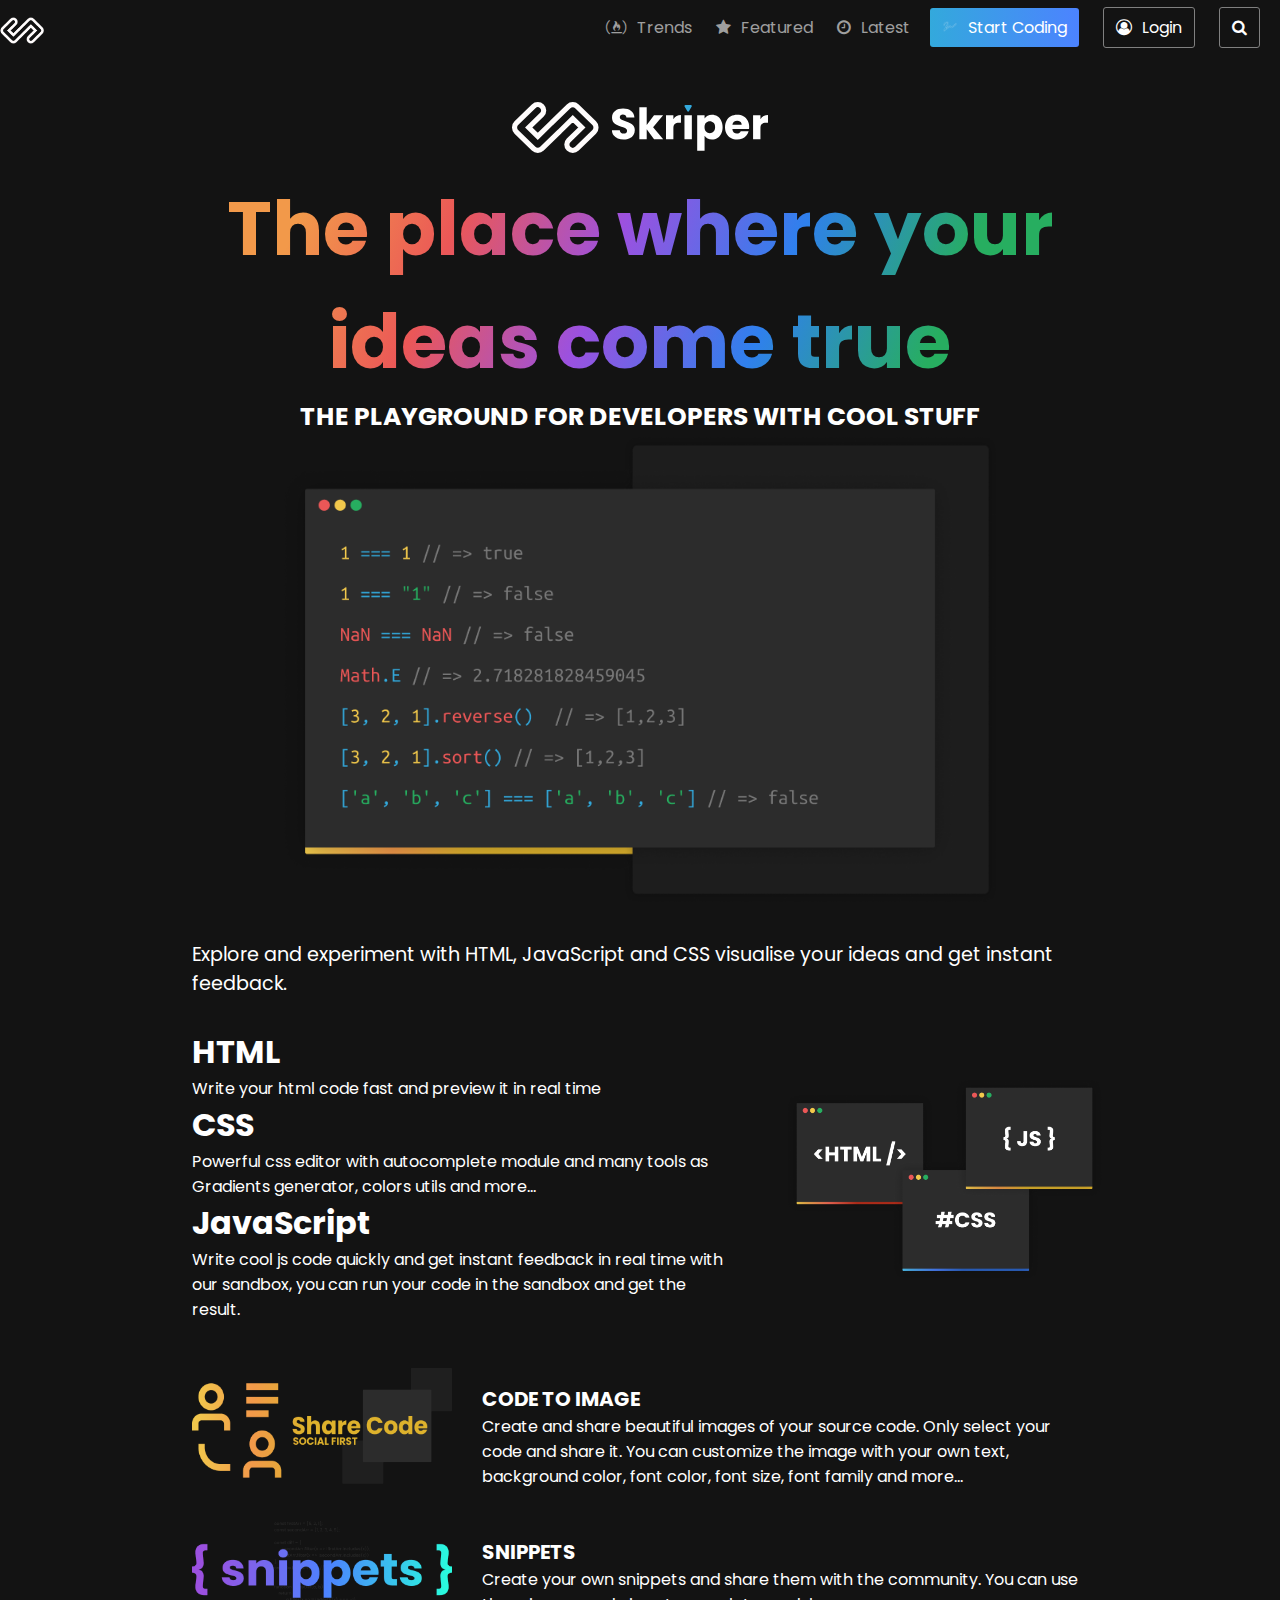
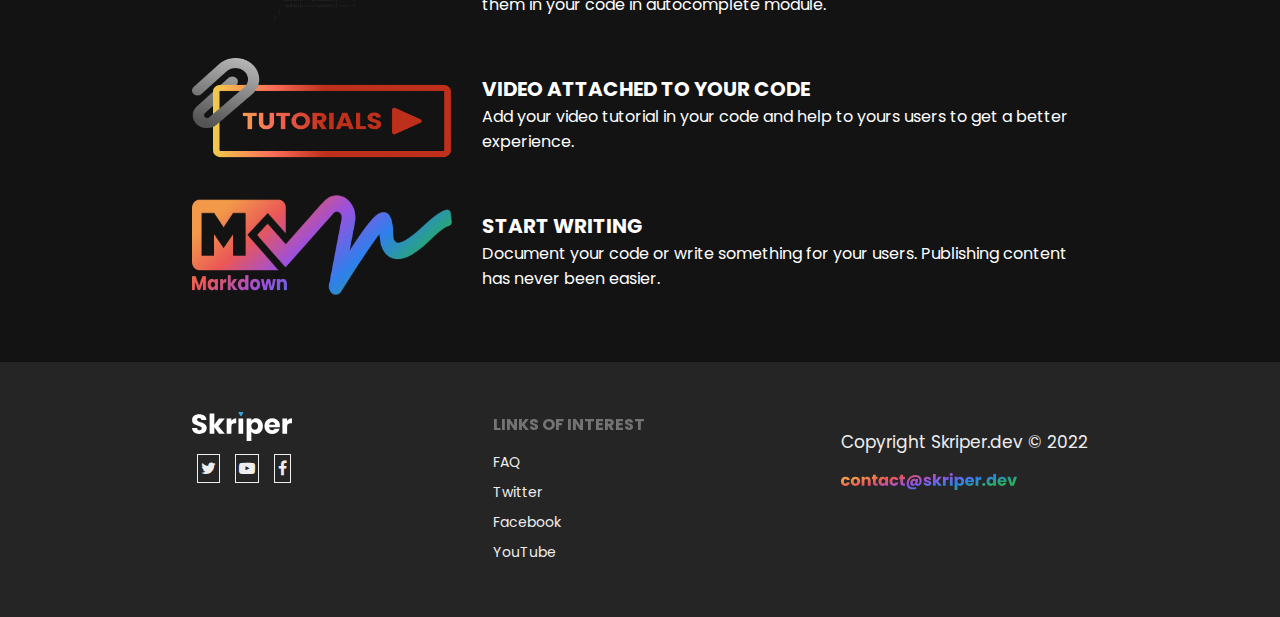
<file: index.html>
<!DOCTYPE html>
<html lang="en">

  <head>
    <meta charset="UTF-8">
    <meta http-equiv="X-UA-Compatible" content="IE=edge">
    <meta name="viewport" content="width=device-width, initial-scale=1.0">
    <title>Skriper</title>
    <link rel="stylesheet" href="https://cdnjs.cloudflare.com/ajax/libs/font-awesome/4.7.0/css/font-awesome.min.css"/>
    <link rel="preconnect" href="https://fonts.googleapis.com">
    <link rel="preconnect" href="https://fonts.gstatic.com" crossorigin>
    <link href="https://fonts.googleapis.com/css2?family=Poppins:wght@400&display=swap" rel="stylesheet">
    <link rel="stylesheet" href="style.css">
    <link rel="shortcut icon" href="./img/skriperlogo.png" type="image/x-icon">
</head>
<body>
    <header>
        <a href="index.html" ><img src="img/skriperlogo.png" width="45px" alt="main skriper logo"/></a>
        <nav class="header-nav">
          <div class="pages">
            <a href="trends.html"
              ><i class="icon fa fa-free-code-camp" aria-hidden="true"></i>Trends</a
            >
            <a href="featured.html"><i class="icon fa fa-star" aria-hidden="true"></i>Featured</a>
            <a href="latest.html"><i class="icon fa fa-clock-o" aria-hidden="true"></i>Latest</a>
          </div>
          <div class="pages2">
            <a href="#" class="start"><img src="./img/start-coding.png" class="icon" width="16px" alt="start coding logo" /><span class="text-eclipse">Start Coding</span></a>
            <a href="" class="black-bg" ><i class="icon fa fa-user-circle-o" aria-hidden="true"></i><span class="text-eclipse">Login</span></a>
            <a href="search.html"class="black-bg"><i class="fa fa-search" aria-hidden="true"></i></a>
          </div>
        </nav>
    </header>
    <main class="home-main">
      <section class="skriper-intro">
        <img class="skriper-logo" src="img/logo-text.svg" alt="skriper logo and name" />
        <h1 class="skriper-gradient-text">The place where your ideas come true</h1>
        <h3 class="skriper-gradient-text-desc">THE PLAYGROUND FOR DEVELOPERS WITH COOL STUFF</h3>
        <img class="skriper-lines-of-code-on-mac-image" src="img/codeimage.png" alt="Lines of code on mac" />
      </section>
      <section class="container">
        <p>
          Explore and experiment with HTML, JavaScript and CSS visualise your
          ideas and get instant feedback.
        </p>
        <div class="olumide-content">
          <article>
            <h1 class="olumide-heading">HTML</h1>
            <p class="frontend-lang-p">Write your html code fast and preview it in real time</p>
            <h1 class="olumide-heading">CSS</h1>
            <p class="frontend-lang-p">
              Powerful css editor with autocomplete module and many tools as
              Gradients generator, colors utils and more...
          </p>
          <h1 class="olumide-heading">JavaScript</h1>
          <p class="frontend-lang-p">
            Write cool js code quickly and get instant feedback in real time
            with our sandbox, you can run your code in the sandbox and get the
            result.
          </p>
        </article>
        <div>
          <img class="olumide-image" src="img/3codebox.png" alt="skriper-image" />
        </div>
    </section>
    <!-- SITE DESCRIPTION SECTION -->
    <section class="desc-section">
      <div class="site-desc">
        <div class="img-div">
          <img class="site-desc-img share-code" src="img/sharecode.png" alt="share code" />
        </div>
        <article class="site-desc-article">
          <h3 class="site-desc-heading">CODE TO IMAGE</h3>
          <p class="site-desc-p">
            Create and share beautiful images of your source code. Only select
            your code and share it. You can customize the image with your own
            text, background color, font color, font size, font family and
            more...
          </p>
        </article>
      </div>
      <div class="site-desc">
        <div class="img-div">
          <img class="site-desc-img" src="img/snippet.png" alt="snippets" />
        </div>
        <article class="site-desc-article">
          <h3 class="site-desc-heading">SNIPPETS</h3>
          <p class="site-desc-p">
            Create your own snippets and share them with the community. You
            can use them in your code in autocomplete module.
          </p>
        </article>
      </div>
      <div class="site-desc">
        <div class="img-div">
          <img class="site-desc-img" src="img/tutorials.png" alt="tutorials" />
        </div>
        <article class="site-desc-article">
          <h3 class="site-desc-heading">VIDEO ATTACHED TO YOUR CODE</h3>
          <p class="site-desc-p">
            Add your video tutorial in your code and help to yours users to
            get a better experience.
          </p>
        </article>
      </div>
      <div class="site-desc">
        <div class="img-div">
          <img class="site-desc-img" src="img/markdown.png" alt="markdown" />
        </div>
        <article class="site-desc-article">
          <h3 class="site-desc-heading">START WRITING</h3>
          <p class="site-desc-p">
            Document your code or write something for your users. Publishing
            content has never been easier.
          </p>
        </article>
      </div>
    </section>
    <!-- END OF SITE DESCRIPTION SECTION -->
  </main>
  <footer>
    <div class="footer-content">
      <div class="footer footer-logo">
        <img src="img/just-skripper-text.svg" alt="skriper-text" width="100px"/>
        <address>
          <a href="https://twitter.com/skriperdev"><i class="fa fa-twitter" aria-hidden="true"></i></a>
          <a href="https://www.youtube.com/channel/UCxkl2GinXpnAtqfBeXC3Gig"><i class="fa fa-youtube-play" aria-hidden="true"></i></a>
          <a href="https://web.facebook.com/SkriperDEV"><i class="fa fa-facebook" aria-hidden="true"></i></a>
        </address>
      </div>
      <div class=" footer footer-interest">
        <h4>LINKS OF INTEREST</h4>
        <nav class="footer-nav">
          <a href="FAQ.html">FAQ</a>
          <a href="https://twitter.com/skriperdev">Twitter</a>
          <a href="https://web.facebook.com/SkriperDEV">Facebook</a>
          <a href="https://www.youtube.com/channel/UCxkl2GinXpnAtqfBeXC3Gig">YouTube</a>
        </nav>
      </div>
      <div class=" footer footer-contact">
        <p>Copyright Skriper.dev &copy; 2022</p>
        <img src="img/contactskriper.svg" alt="contact@skriper.dev" />
      </div>
    </div>
  </footer>
</body>

</html>
</file>
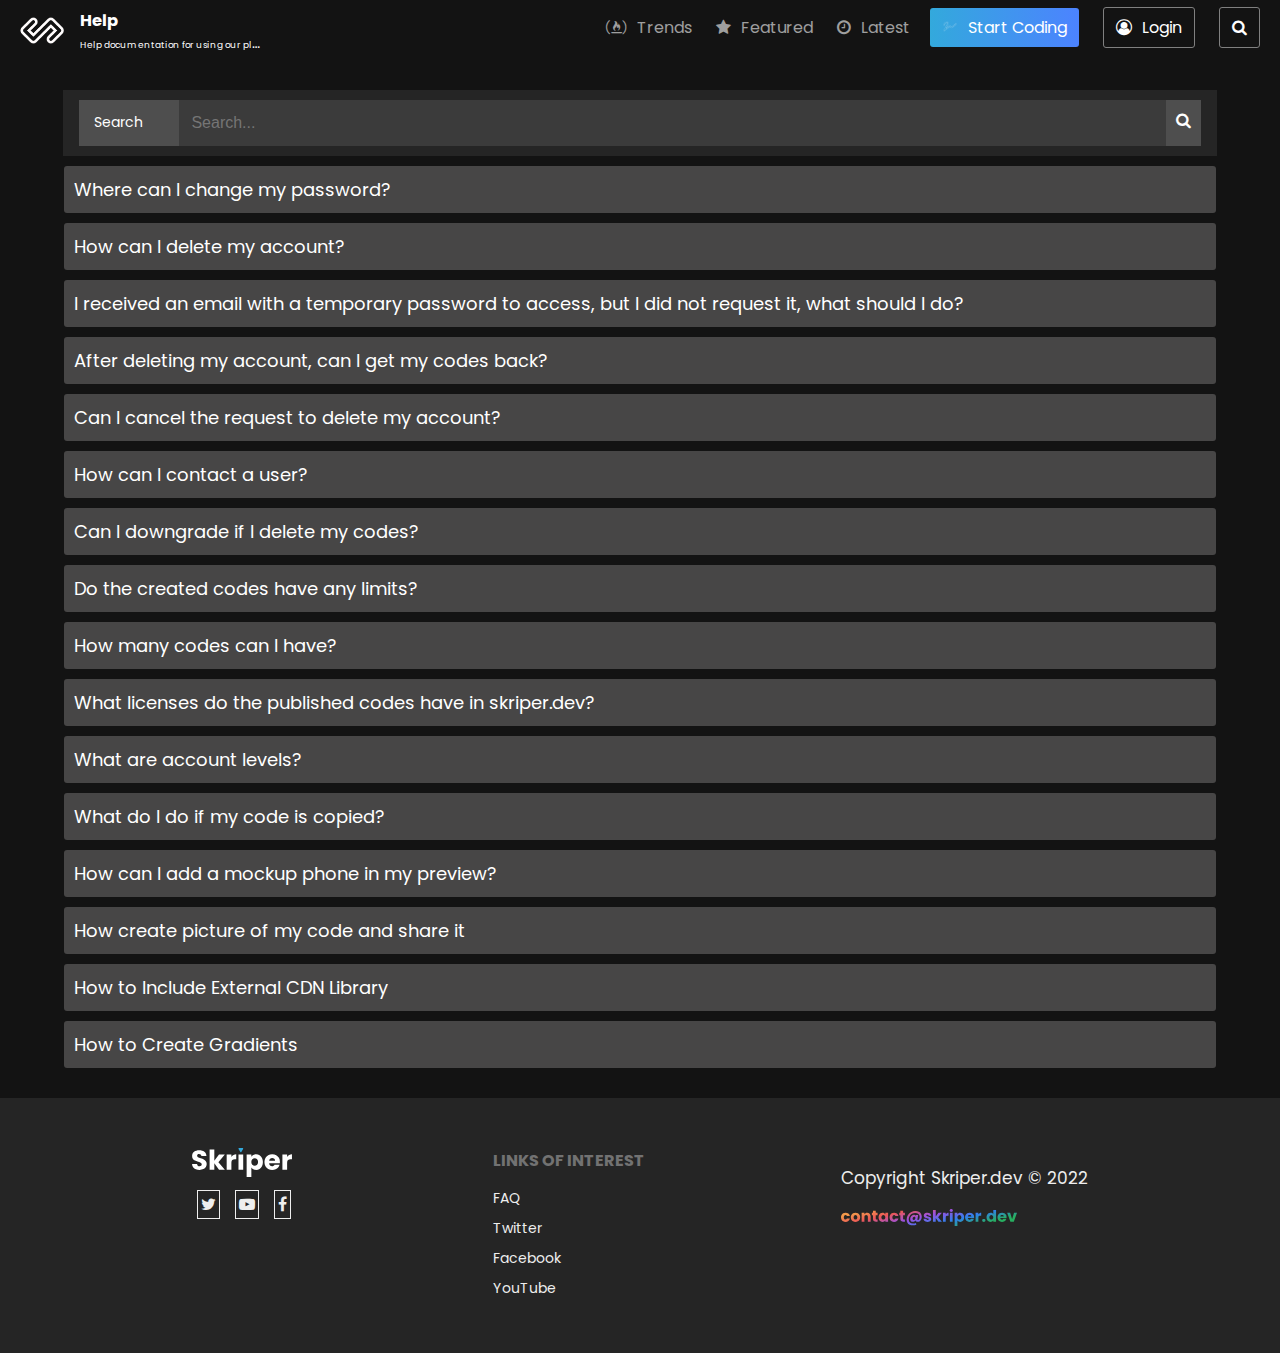
<file: FAQ.html>
<!DOCTYPE html>
<html lang="en">
    <head>
        <meta charset="UTF-8">
        <meta http-equiv="X-UA-Compatible" content="IE=edge">
        <meta name="viewport" content="width=device-width, initial-scale=1.0">
        <title>Help - Skriper </title>
        <link
        rel="stylesheet"
        href="https://cdnjs.cloudflare.com/ajax/libs/font-awesome/4.7.0/css/font-awesome.min.css"/>
        <link rel="preconnect" href="https://fonts.googleapis.com">
        <link rel="preconnect" href="https://fonts.gstatic.com" crossorigin>
        <link href="https://fonts.googleapis.com/css2?family=Poppins:wght@300&display=swap" rel="stylesheet">
        <link rel="stylesheet" href="FAQ.css">
        <link rel="shortcut icon" href="./img/skriperlogo.png" type="image/x-icon">
    </head>
    <body>
        <header>
            <div class="head header-nav">
                <a href="index.html" class="special"><img src="img/skriperlogo.png" width="45px" alt="main skriper logo" /></a>
                <div class="head-text">
                    <h3>Help</h3>
                    <small>Help documentation for using our platform</small>
                </div>
            </div>
            <nav class="special header-nav">
              <div class="pages">
                <a href="trends.html"
                  ><i class="icon fa fa-free-code-camp" aria-hidden="true"></i>Trends</a
                >
                <a href="featured.html"><i class="icon fa fa-star" aria-hidden="true"></i>Featured</a>
                <a href="latest.html"><i class="icon fa fa-clock-o" aria-hidden="true"></i>Latest</a>
              </div>
              <div class="pages2">
                <a href="#" class="start"><img src="./img/start-coding.png" class="icon" width="16px" alt="start coding logo" /><span class="text-eclipse">Start Coding</span></a>
                <a href="" class="black-bg" ><i class="icon fa fa-user-circle-o" aria-hidden="true"></i><span class="text-eclipse">Login</span></a>
                <a href="search.html"class="black-bg"><i class="fa fa-search" aria-hidden="true"></i></a>
              </div>
            </nav>
        </header>
    
<form>
    <div class="input-section">
        <div class="search-input">
         <label class="label" for="search">Search</label>
        <input type="search" name="Search" id="search" placeholder="Search...">
        <i class="fa fa-search" aria-hidden="true"></i>
        </div>
    </div>
</form>

    <details>
<summary> Where can I change my password?</summary>
<p>Our platform uses a dynamic password system which changes each time it is used, this key is sent by email when requested, for this reason, there is no fixed password or option to change the password or recover it.</p>
</details>

<details>
<summary> How can I delete my account?</summary>
<p> On your profile page you can request the deletion of your account, this process can take up to 8 days to complete</p>
</details>

<details>
<summary> I received an email with a temporary password to access, but I did not request it, what should I do?
</summary>
<p> No need to worry, your account is safe. If you didn't request the access code, don't worry, you may simply omit the email and that would be it. This can happen because someone entered a wrong email or tried to access your account, but as long as you do not share the code that you received, your account is safe.</p>
</details>

<details>
<summary> After deleting my account, can I get my codes back?</summary>
<p> No, if the deletion process has already been executed, you will no longer be able to recover your codes.</p>
</details>

<details>
<summary> Can I cancel the request to delete my account?</summary>
<p> Yes, as long as the process has not been executed. At any time you can access your profile and in the account deletion tab you can cancel the application process.</p>
</details>

<details>
<summary> How can I contact a user?</summary>
<p> If the user has social networks added to their profile, you only need to click on one of them and you will be instantly redirected to their page from which you can establish direct contact with the user.</p>
</details>

<details>
<summary> Can I downgrade if I delete my codes?</summary>
<p> Yes, but with certain conditions, you will not lose your level if you are an active user, but if a period of 6 months of inactivity passes in your account you can lose your level, it will be recalculated according to your active codes on the platform.</p>
</details>

<details>
<summary> Do the created codes have any limits?</summary>
<p> Each code you save must be less than 500KB in size and snippets must be less than 150KB</p>
</details>

<details>
<summary> How many codes can I have?</summary>
<p> The number of codes allowed depends on the level you have in your account, check the table of levels and their benefits in your profile page. Snippets have no limits and limitations are not taken into account.</p>
</details>

<details>
<summary> What licenses do the published codes have in skriper.dev?</summary>
<p> When you publish code to skriper.dev it is then licensed under the MIT license. If your code is private we do not give it any license and you can license it as you may please, we recommend that you include the type of license as a comment in your code. Remember that when publishing a code in creeper.dev publicly other users can “fork” your code, skriper.dev keeps as a reference the original code from where the fork was made as an attribution of the respective credits.</p>
</details>

<details>
<summary> What are account levels?</summary>
<p> These are ranges that allow accounts to be identified. These ranges are obtained by fulfilling some parameters that are described in your profile page.</p>
</details>

<details>
<summary> What do I do if my code is copied?</summary>
<p> Copying a code is performing a "copy & paste" and not a fork, the fork maintains the respective relationship with the code from which it was copied, but if you consider that the code was copied, you can send us a review request to our email. If you want to disable the fork option in your code, just go to settings in the editor and disable the fork option.</p>
</details>

<details>
<summary> How can I add a mockup phone in my preview?</summary>
<p>In your CSS add the next decorator: /* @skriper mockup:phone */</p>
<video src="https://www.youtube.com/watch?v=eFlaXxr5GG4" controls ></video>
</details>

<details>
<summary>How create picture of my code and share it </summary>
<p> Only select your code and press CTRL + Enter and customize your picture. In the next video we will show how can execute your JS code and share it.</p>
<video src="https://www.youtube.com/watch?v=dliDFdAvwjk"  controls></video>
</details>

<details>
<summary> How to Include External CDN Library</summary>
<video src="https://www.youtube.com/watch?v=kCUi005ELkU"  controls></video>
</details>

<details>
<summary> How to Create Gradients</summary>
<video src="https://www.youtube.com/watch?v=kHnscGC_qkE&t=40s"  controls> king</video>
</details>
<footer>
    <div class="footer-content">
      <div class="footer footer-logo">
        <img src="img/just-skripper-text.svg" alt="skriper-text" width="100px"/>
        <address>
          <a href="https://twitter.com/skriperdev"><i class="fa fa-twitter" aria-hidden="true"></i></a>
          <a href="https://www.youtube.com/channel/UCxkl2GinXpnAtqfBeXC3Gig"><i class="fa fa-youtube-play" aria-hidden="true"></i></a>
          <a href="https://web.facebook.com/SkriperDEV"><i class="fa fa-facebook" aria-hidden="true"></i></a>
        </address>
      </div>
      <div class=" footer footer-interest">
        <h4>LINKS OF INTEREST</h4>
        <nav class="footer-nav">
          <a href="FAQ.html">FAQ</a>
          <a href="https://twitter.com/skriperdev">Twitter</a>
          <a href="https://web.facebook.com/SkriperDEV">Facebook</a>
          <a href="https://www.youtube.com/channel/UCxkl2GinXpnAtqfBeXC3Gig">YouTube</a>
        </nav>
      </div>
      <div class=" footer footer-contact">
        <p>Copyright Skriper.dev &copy; 2022</p>
        <img src="img/contactskriper.svg" alt="contact@skriper.dev" />
      </div>
    </div>
  </footer>


</body>
</html>
</file>
<file: style.css>
* {
  padding: 0;
  margin: 0;
  box-sizing: border-box;
}

body {
  background-color: #131313;
  margin: 0;
  padding: 0;
  font-family: Poppins, -apple-system, BlinkMacSystemFont, Segoe UI, Oxygen,
    Ubuntu, Cantarell, Open Sans, Helvetica Neue, sans-serif;
}
/* header */
header{
  display: flex;
  justify-content: space-between;
  background-color:#131313;
  color: white;
  justify-items: center;
  position: fixed;
  width: 100%;
  padding-top: 15px;
  height: 60px;
}
.header-nav{
  display: flex;
  margin: 0 10px;
  justify-items: center;
}
.header-nav a{
  color: white;
  text-decoration: none;
  justify-content: space-evenly;
  margin:0 10px;
  justify-items: center;
}

.pages a{
  color: rgba(255, 255, 255, 0.6);
}
.pages a:hover{
  color: white;
}
.pages2 a:hover{
  color: rgba(255, 255, 255, 0.6);
}

.icon{
  margin-right: 10px ;
}
.start{
  background: linear-gradient(to right,#33a9dc,#4c83ff); 
  padding: 8px 12px;
  border-radius: 3px;
}
.start1{
  background: linear-gradient(to right,#33a9dc,#4c83ff); 
  padding: 5px 8px;
  border-radius: 3px; 
}
.black-bg{
 border:1px solid gray;
 padding: 8px 12px;
 border-radius: 3px;
}

/* main */

.home-main {
  width: 70%;
  margin: 0 auto;
}

.skriper-intro {
  text-align: center;
  padding-top: 90px;
}

.skriper-gradient-text {
  font-size: 4.7rem;
  height: auto;
  background: linear-gradient(
    292.46deg,
    #27ae60 17.79%,
    #2f80ed 35.92%,
    #9b51e0 54.06%,
    #eb5757 71.08%,
    #f2994a 87.36%
  );
  -webkit-background-clip: text;
  -webkit-text-fill-color: transparent;
  background-clip: text;
}

.skriper-gradient-text-desc {
  font-size: 25px;
  color: #ffffff;
  font-weight: 645;
}

.skriper-lines-of-code-on-mac-image {
  width: 80%;
}

.container {
  margin: 30px auto 0px;
  justify-content: center;
  color: #ffffff;
  font-size: 1.2rem;
}

.olumide-heading {
  font-size: 2rem;
}

.frontend-lang-p {
  font-size: 16px;
}

.olumide-content {
  display: flex;
  margin-top: 30px;
  gap: none;
}

.olumide-image {
  width: 90%;
  margin: 50px;
}

@media (max-width: 768px) {
  .olumide-image {
    width: 100%;
    text-align: center;
    margin: 0 auto;
  }
  .skriper-gradient-text{
    font-size: 4rem;
  }
  .skriper-gradient-text-desc{
    font-size: 20px;
  }

  .olumide-content {
    display: flex;
    flex-direction: column;
    margin-top: 30px;
  }
}

.desc-section {
  color: white;
  margin: 30px auto 0px;
  display: flex;
  flex-direction: column;
  gap: 30px;
}
.site-desc {
  display: flex;
  gap: 30px;
}
.site-desc-img {
  width: 260px;
  height: 100px;
}
.share-code {
  height: 116px;
}
.site-desc-heading {
  margin: 0px;
  margin-top: 16px;
  padding: 0px;
  font-size: 20px;
}
.site-desc-p {
  font-size: 16px;
  margin: 0px;
}
@media (max-width: 768px){
  .home-main {
    width: 80%;
  }
  .site-desc{
      flex-direction: column;
      gap: 0px;
  }
  .site-desc-img{
      width: 240px;
      height: 100px;
      margin: 0px auto;
  }
  .img-div{
      text-align: center;
  }
}

/* footer */

footer{
    
  background-color:#252525;
  bottom: 0;
  width: 100%;
  padding: 50px 0;
  margin-top: 60px;
  font-family: Poppins,-apple-system,BlinkMacSystemFont,Segoe UI,Oxygen,Ubuntu,Cantarell,Open Sans,Helvetica Neue,sans-serif;
  
}
.footer-content{
  display: flex;
  justify-content: space-between;
  width: 70%;
  margin: 0 auto;
}
.footer{
  display: flex;
  flex-direction: column;
  
  
}
.footer-logo a{
  color: #eee;
  text-decoration: none;
  margin: 0 5px;
  border: 1px solid #eee;
  padding: 2px 3px;
}
.footer-logo img{
  margin-bottom: 15px;
}
.footer-interest a{
  display: flex;
  flex-direction: column;
  color: #eee;
  text-decoration: none;
  line-height: 30px;
  font-size: 14px;
}
.footer-interest h4{
  font-size: 16px;
  text-transform: uppercase;
  padding-bottom: 10px;
  color:  rgba(255, 255, 255, 0.6);
  opacity: .6;
}
.footer-contact{
  display: block;
  color: #eee;
  
}
.footer-contact p{
  display: block;
  margin-block-start: 1em;
  margin-block-end: 1em;
  margin-inline-start: 0px;
  margin-inline-end: 0px;
  font-size: 17px;
}

/* Mobile Responsive CSS*/

@media (max-width:800px){
  .pages{display: none;}
}

@media (max-width:768px){
  .text-eclipse{display: none;}
  .pages{display: none;}
  .footer-content{flex-direction: column;}
  .footer-logo a{display: none;}

}
@media (max-width:310px){
  
  .header-nav a{margin: 0 5px;}
  .header-nav{margin: 0 5px;}
}
</file>
<file: FAQ.css>
*{padding: 0px; margin: 0px;box-sizing: border-box; }
header{
    display: flex;
    justify-content: space-between;
    background-color:#131313;
    color: white;
    justify-items: center;
    position: fixed;
    width: 100%;
    height: 60px;
    font-family: Poppins,-apple-system,BlinkMacSystemFont,Segoe UI,Oxygen,Ubuntu,Cantarell,Open Sans,Helvetica Neue,sans-serif;
}
.special{
    padding-top: 15px;
}
.header-nav{
    display: flex;
    margin: 0 10px;
    justify-items: center;
}
.head{
    display: flex;
    width: 20%;
    margin: 0 10px;
    justify-items: center;
}
.head-text{
    white-space: nowrap;
    overflow: hidden;
    text-overflow: ellipsis;
    padding-top: 8px;
    margin-left: 5px;
    font-size: 14px;
}
small{
    font-size: 9px;
}
.header-nav a{
    color: white;
    text-decoration: none;
    justify-content: space-evenly;
    margin:0 10px;
    justify-items: center;
}
.pages a{
    color: rgba(255, 255, 255, 0.6);
}
.pages a:hover{
    color: white;
}
.pages2 a:hover{
    color: rgba(255, 255, 255, 0.6);
}

.icon{
    margin-right: 10px ;
}
.start{
    background: linear-gradient(to right,#33a9dc,#4c83ff); 
    padding: 8px 12px;
    border-radius: 3px;
}
.start1{
    background: linear-gradient(to right,#33a9dc,#4c83ff); 
    padding: 5px 8px;
    border-radius: 3px; 
}
.black-bg{
   border:1px solid gray;
   padding: 8px 12px;
   border-radius: 3px;
}

body{
    background-color: #131313;
    color: white;
    font-family: Poppins, -apple-system, BlinkMacSystemFont, Segoe UI, Oxygen,
    Ubuntu, Cantarell, Open Sans, Helvetica Neue, sans-serif;
}

details > summary {
    list-style: none;
}

details {
    background-color: rgb(71, 70, 70);
    font-size: 18px;
    border-radius: 3px;
    width: 90%;
    padding: 10px;
    margin: 10px auto;
    display: flex;
    cursor: pointer;

}

details[open] > summary  {
    font-size: 25px;
}

video{
    margin: auto;
    width: 80px;
    height: 100px;
}

form{
    margin: auto;
    display: flex;
    width: 98%;
    justify-content: space-between;
    margin: 0px auto;
    padding-top: 90px;
    
}


.search-input{
    width: 98%;
    margin: 5px auto;
    background-color: #4e4e4e;
    height: fit-content;
    display: flex;
}

input{
    background-color: #3b3b3b;
    padding: 12px 36px 12px 15px;
    border: none;
    outline: none;
    padding: 14px 12px;
    color: white;
    font-size: 16px;
    width: 90%;
    
}
.search-input i{
    padding-left: 6px;
    color: white;
    padding: 12px 10px 10px;
    
}
.label{
    color: white;
    font-size: 14px;
    margin: 0px;
    padding: 0px;
    padding: 12px 36px 12px 15px;
    border: none;
    outline: none;
}
.input-section{
    padding: 5px;
    background-color: #252525;
    width: 92%;
    margin: 0px auto;
   
   
}

/* footer */
footer{
    
    background-color:#252525;
    margin-top: 30px;
    bottom: 0;
    width: 100%;
    padding: 50px 0;
    font-family: Poppins,-apple-system,BlinkMacSystemFont,Segoe UI,Oxygen,Ubuntu,Cantarell,Open Sans,Helvetica Neue,sans-serif;
    
}
.footer-content{
    display: flex;
    justify-content: space-between;
    width: 70%;
    margin: 0 auto;
}
.footer{
    display: flex;
    flex-direction: column;
}
.footer-logo a{
    color: #eee;
    text-decoration: none;
    margin: 0 5px;
    border: 1px solid #eee;
    padding: 2px 3px;
}
.footer-logo img{
    margin-bottom: 15px;
}
.footer-interest a{
    display: flex;
    flex-direction: column;
    color: #eee;
    text-decoration: none;
    line-height: 30px;
    font-size: 14px;
}
.footer-interest h4{
    font-size: 16px;
    text-transform: uppercase;
    padding-bottom: 10px;
    color:  rgba(255, 255, 255, 0.6);
    opacity: .6;
}
.footer-contact{
    display: block;
    color: #eee;
    
}
.footer-contact p{
    display: block;
    margin-block-start: 1em;
    margin-block-end: 1em;
    margin-inline-start: 0px;
    margin-inline-end: 0px;
    font-size: 17px;
}

/* Mobile Responsive CSS*/

@media (max-width:938px){
    .pages{display: none;}     

}

@media (max-width:768px){
    .text-eclipse{display: none;}
    .pages{display: none;}
    .footer-content{flex-direction: column;}
    .footer-logo a{display: none;}

}
@media (max-width:395px){
    .header-nav a{margin: 0 3px;}
    .header-nav{margin: 0 3px;}
}
@media (max-width:300px){
    .head-text{display: none;}
    .header-nav a{margin: 0 2px;}
    .header-nav{margin: 0 2px;}
}
</file>
